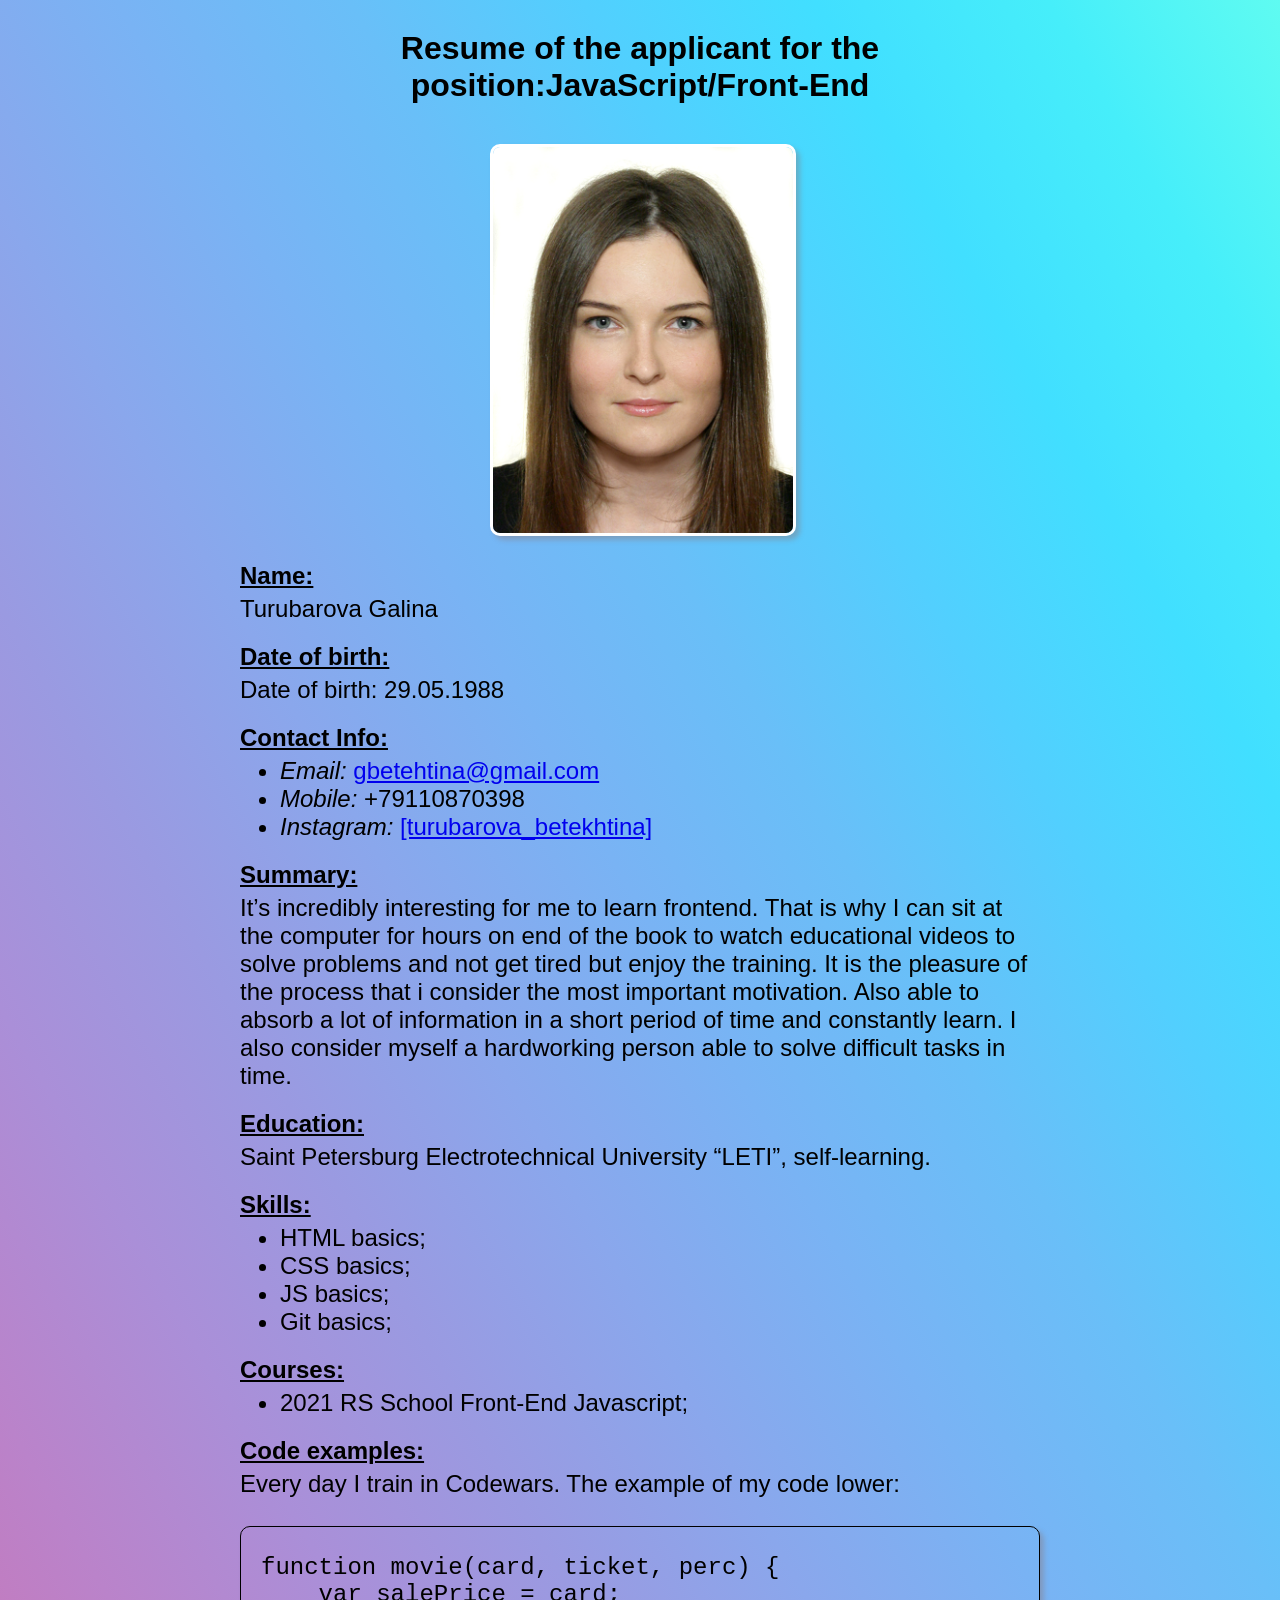
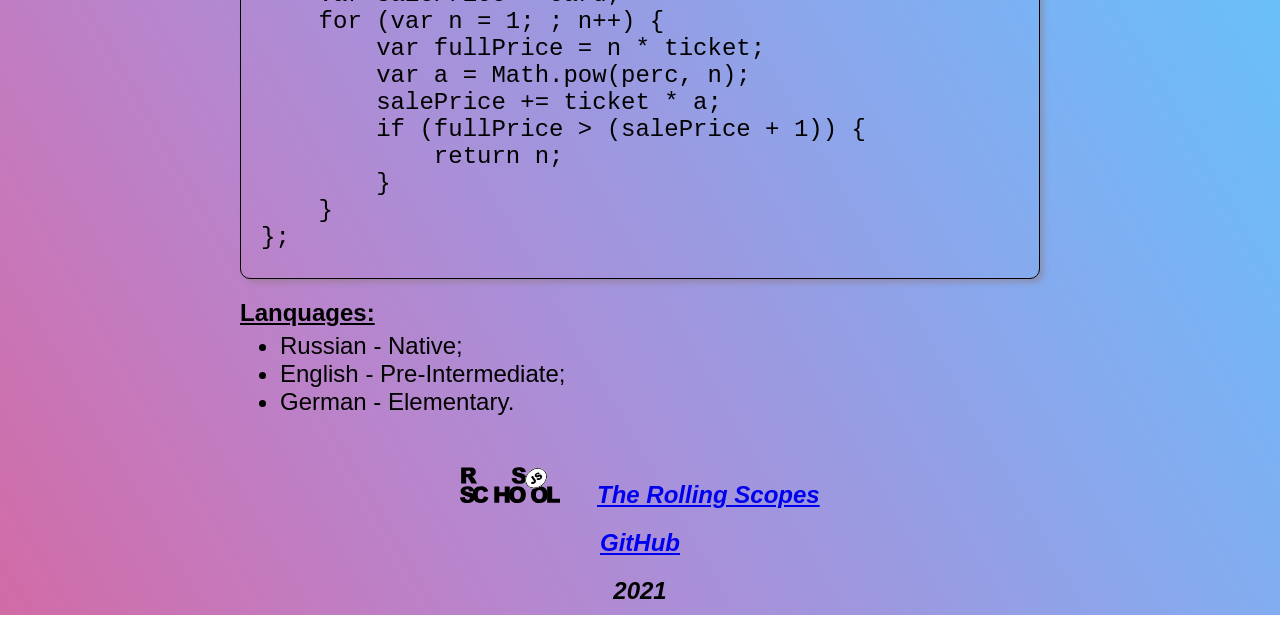
<file: index.html>
<!DOCTYPE html>
<html lang="en">
<head>
    <meta charset="UTF-8">
    <meta name="viewport" content="width=device-width, initial-scale=1.0">
    <title>CV Turubarova Galina</title>
    <link rel="stylesheet" href="style.css">
</head>
<body>
    <header>
        <div class="header">
            <h1 class="header-title">Resume of the applicant for the position:JavaScript/Front-End</h1>
        </div>
    </header> 
    <main class="content">
        <div class="photoForCV">
            <img class="photo" src="IMG_2570.JPG" alt="photo for CV"> 
        </div>
        <section class="Name">
            <h2><u>Name:</u></h2>
            <p>Turubarova Galina</p>
        </section>
        <section class="Date">
            <h2> <u>Date of birth:</u></h2>
            <p>Date of birth: 29.05.1988</p>
        </section>
        <section class="contactInfo">
            <h2><u>Contact Info:</u></h2>
            <ul>
                <li><i>Email:</i> <a href="mailto:gbetehtina@gmail.com">gbetehtina@gmail.com</a></li>
                <li><i>Mobile:</i> +79110870398</li>
                <li><i>Instagram:</i> <a href="https://instagram.com/turubarova_betekhtina?igshid=111rm57us2fah">[turubarova_betekhtina]</a></li>
            </ul>
        </section>
        <div class="Summary">
            <h2><u>Summary:</u></h2>
            <p>It’s incredibly interesting for me to learn frontend. That is why I can sit at the computer for hours on end of the book to watch educational videos to solve problems and not get tired but enjoy the training. It is the pleasure of the process that i consider the most important motivation. Also able to absorb a lot of information in a short period of time and constantly learn. I also consider myself a hardworking person able to solve difficult tasks in time.</p>
        </div>
        <section class="Education">
            <h2><u>Education:</u></h2>
            <p>Saint Petersburg Electrotechnical University “LETI”, self-learning.</p>
        </section>
        <section class="Skills">
            <h2><u>Skills:</u></h2>
            <ul>
                <li>HTML basics;</li>
                <li>CSS basics;</li> 
                <li>JS basics;</li>
                <li>Git basics;</li>   
            </ul>  
        </section>
        <section class="Courses">
            <h2><u>Courses:</u></h2>
            <ul>
                <li>2021 RS School Front-End Javascript;</li>
            </ul>
        </section>  
        <section class="Example">
            <h2><u>Code examples:</u></h2>
            <p>Every day I train in Codewars. The example of my code lower:</p>
            <br> 
            <div class="CodeExample">
                <pre><code>
function movie(card, ticket, perc) { 
    var salePrice = card;
    for (var n = 1; ; n++) {
        var fullPrice = n * ticket;
        var a = Math.pow(perc, n);
        salePrice += ticket * a;
        if (fullPrice > (salePrice + 1)) {
            return n;
        }
    }
};
                </code></pre>
            </div>
        </section>
        <section class="Lanquages">
            <h2><u>Lanquages:</u></h2>
            <ul>
                <li>Russian - Native;</li>
                <li>English - Pre-Intermediate;</li> 
                <li>German - Elementary.</li>
            </ul>
        </section> 
    </main>
     
    <footer>
        <div class="footer">
            <img class="logoRS" src="rs_school_js.svg" alt="logo RS School"> <a class="webRS" href="https://rs.school/js/">The Rolling Scopes</a>
            <p class="footer-git"><a href="https://github.com/GalinaBetekhtina">GitHub</a></p>
            <p class="footer-year">2021</p>
         </div>
    </footer>
    
</body>
</html>
</file>
<file: style.css>
body, h1, h2, h3, h4, p, a, ul, pre {
    margin: 0;
    font-size: 100%;
  }
  
  body {
    font-family: 'Helvetica', 'Arial', sans-serif;
    background-image: linear-gradient(to right top, #d16ba5, #c777b9, #ba83ca, #aa8fd8, #9a9ae1, #8aa7ec, #79b3f4, #69bff8, #52cffe, #41dfff, #46eefa, #5ffbf1);  
    font-size: 24px;
}
    

  h1 {
    font-size: 32px;
    font-weight: bold;
    text-align: center;  
  }

  h2 {
      font-weight: bold;
      margin-bottom: 5px;
  }
 
.header {
    margin: auto;
    width: 500px;
    padding: 30px 0;
}

.content {
    margin: auto;
    width: 800px;
}

.Name {
    width: 100%;
    margin-top: 20px;
}

.Date {
    width: 100%;
    margin-top: 20px;
}

.photoForCV {
    width: 300px;
    margin:10px auto 10px;
}

.photo {
    width: 100%;
    border: 3px white solid;
    border-radius: 10px;
    box-shadow: 4px 4px 5px rgba(139, 116, 116, 0.4);
}

.contactInfo {
    width: 100%;
    margin-top: 20px;
}

.Summary {
    width: 100%;
    margin-top: 20px;
}

.Education {
    width: 100%;
    margin-top: 20px;
}

.Skills {
    width: 100%;
    margin-top: 20px;
}

.Courses {
    width: 100%;
    margin-top: 20px;
}

.Example {
    width: 100%;
    margin-top: 20px;
}

.CodeExample {
    border: 1px black solid;
    border-radius: 10px;
    box-shadow: 4px 4px 5px rgba(139, 116, 116, 0.4);
    padding-left: 20px;
}

.Lanquages {
    width: 100%;
    margin-top: 20px;
}  

.footer {
    width: 100%;
    margin: 50px auto 10px;
    text-align: center;
    font-weight: bold;
    font-style: italic;
    padding: 0;
  }
  
  .footer-author {
    color: #000;
  }

  .logoRS {
      width: 100px;
      padding-right: 30px;
  }

  .footer-git {
      margin: 20px auto;
  }
</file>
